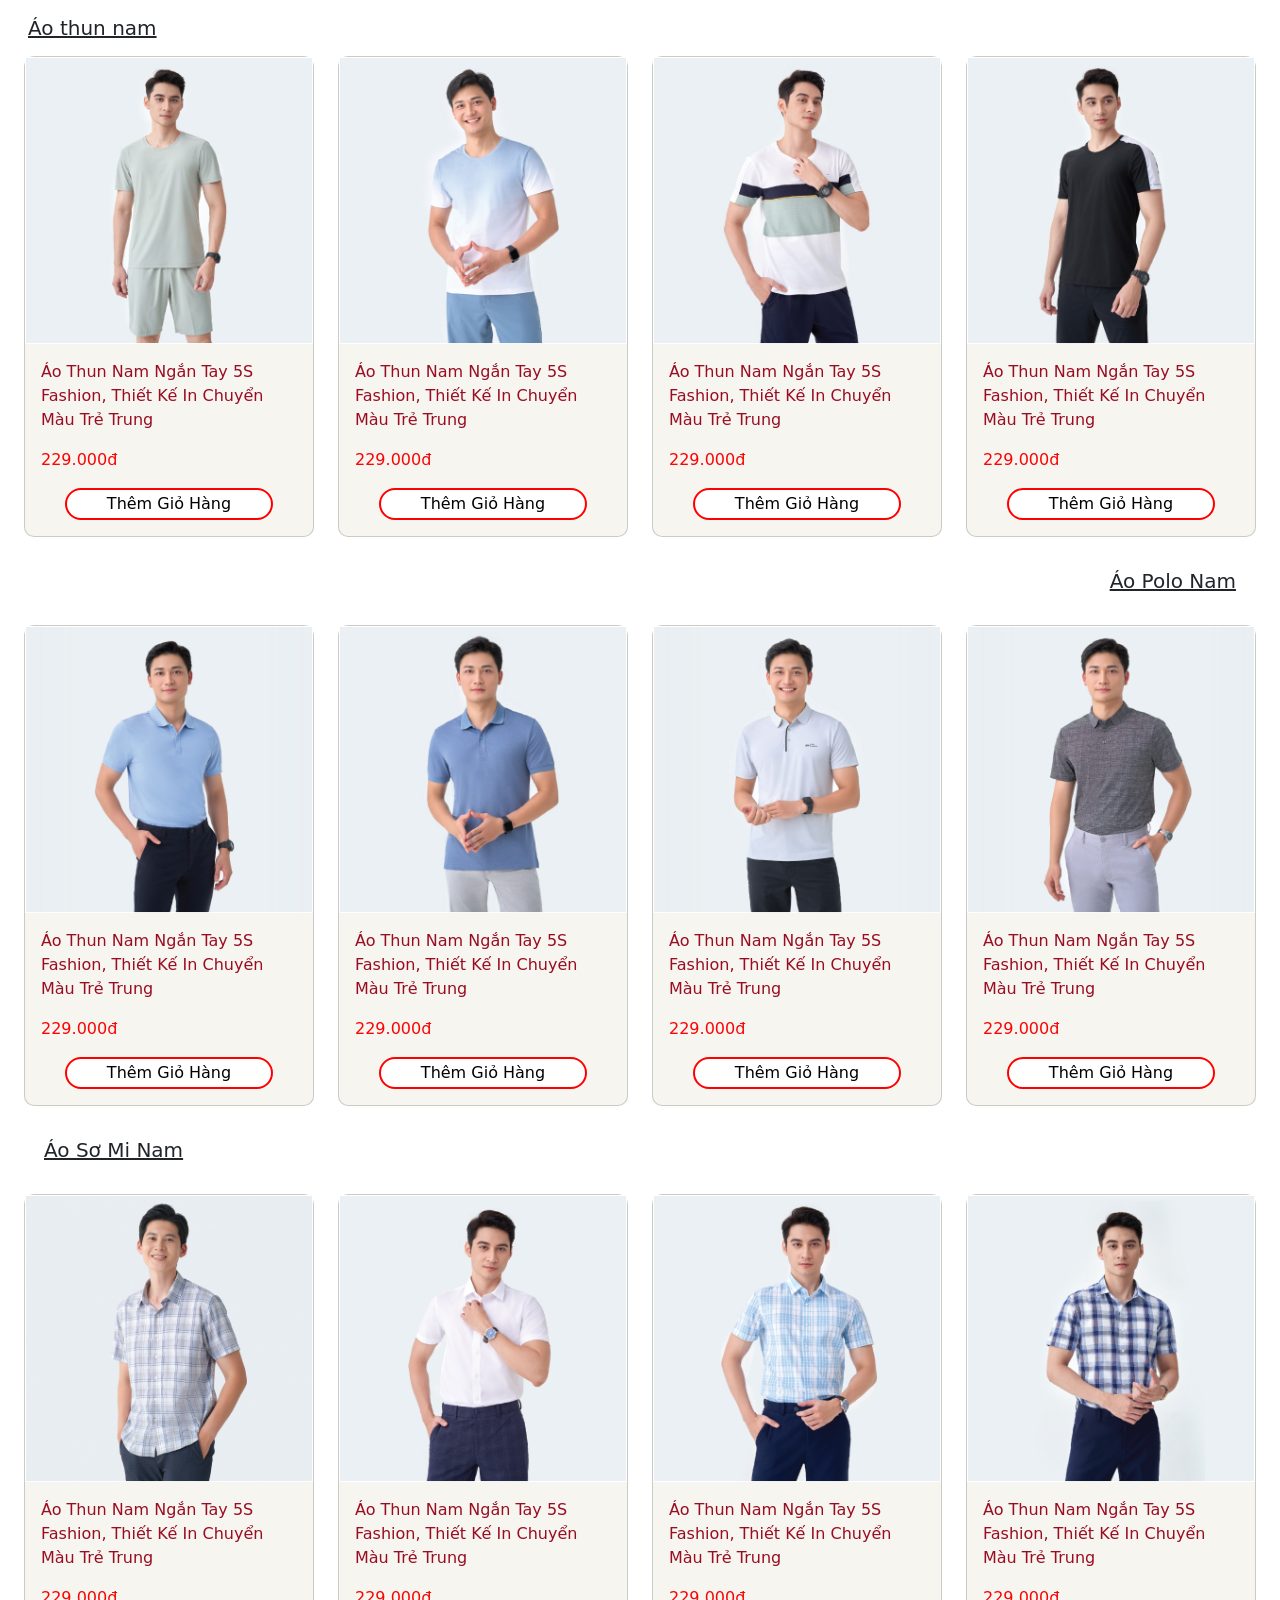
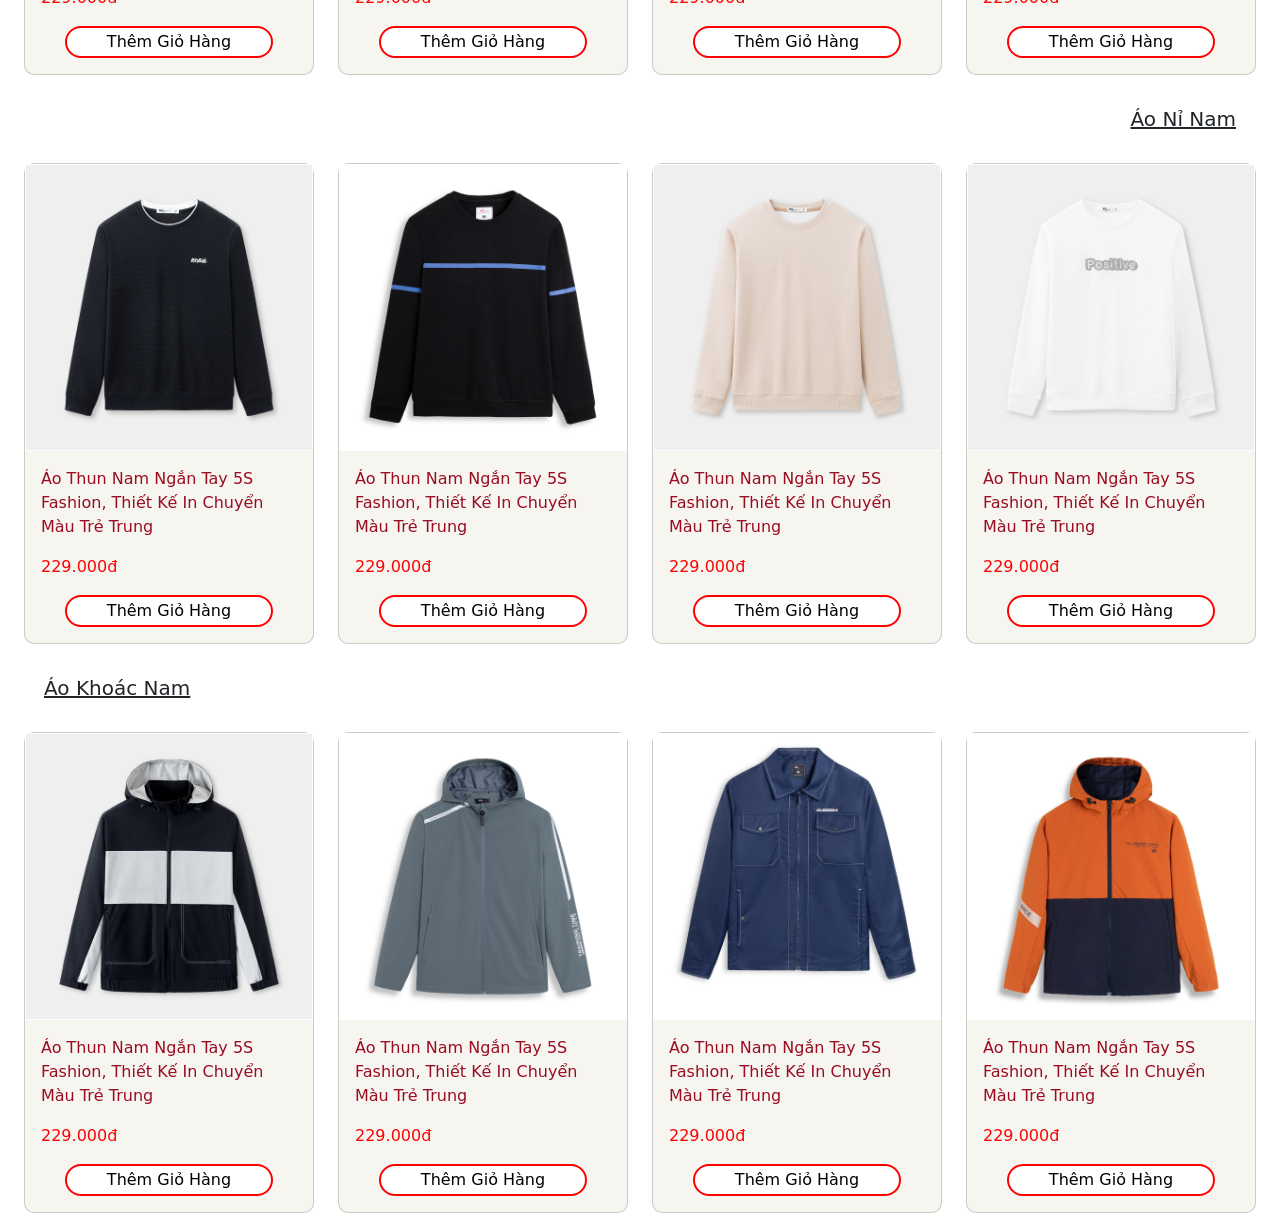
<file: Layout/bosuutap.html>
<!DOCTYPE html>
<html lang="en">

<head>
  <meta charset="UTF-8">
  <meta name="viewport" content="width=device-width, initial-scale=1.0">
  <title>Document</title>
  <link rel="preconnect" href="https://fonts.googleapis.com">
  <link rel="preconnect" href="https://fonts.gstatic.com" crossorigin>
  <link href="https://cdn.jsdelivr.net/npm/bootstrap@5.1.3/dist/css/bootstrap.min.css" rel="stylesheet"
    integrity="sha384-1BmE4kWBq78iYhFldvKuhfTAU6auU8tT94WrHftjDbrCEXSU1oBoqyl2QvZ6jIW3" crossorigin="anonymous">
  <script src="https://cdn.jsdelivr.net/npm/bootstrap@5.1.3/dist/js/bootstrap.bundle.min.js"
    integrity="sha384-ka7Sk0Gln4gmtz2MlQnikT1wXgYsOg+OMhuP+IlRH9sENBO0LRn5q+8nbTov4+1p"
    crossorigin="anonymous"></script>
  <link rel="stylesheet" href="index.css">
</head>

<body>
  <div class="container-fluid">
    <div>
      <h5 class="m-3" style=" text-decoration: underline;">Áo thun nam</h5>
    </div>
    <div class="container-fluid">
      <div class="row">
        <div class="col-3">
          <div class="card sanpham">
            <div class="body-card">
              <img src="img/aonam_1.png" alt="" class="w-100">
              <div class="m-3">
                <p>Áo Thun Nam Ngắn Tay 5S Fashion, Thiết Kế In Chuyển Màu Trẻ Trung</p>
                <p style="font-weight: 500; color: rgb(249, 5, 5);">229.000đ</p>
                <div class="button_sp1">
                  <button>Thêm Giỏ Hàng</button>
                </div>
              </div>
            </div>
          </div>
        </div>
        <div class="col-3">
          <div class="card sanpham">
            <div class="body-card ">
              <img src="img/aonam_2.png" alt="" class="w-100">
              <div class="m-3">
                <p>Áo Thun Nam Ngắn Tay 5S Fashion, Thiết Kế In Chuyển Màu Trẻ Trung</p>
                <p style="font-weight: 500; color: rgb(249, 5, 5);">229.000đ</p>
                <div class="button_sp1">
                  <button>Thêm Giỏ Hàng</button>
                </div>
              </div>
            </div>
          </div>
        </div>
        <div class="col-3">
          <div class="card sanpham">
            <div class="body-card ">
              <img src="img/aonam_3.png" alt="" class="w-100">
              <div class="m-3">
                <p>Áo Thun Nam Ngắn Tay 5S Fashion, Thiết Kế In Chuyển Màu Trẻ Trung</p>
                <p style="font-weight: 500; color: rgb(249, 5, 5);">229.000đ</p>
                <div class="button_sp1">
                  <button>Thêm Giỏ Hàng</button>
                </div>
              </div>
            </div>
          </div>
        </div>
        <div class="col-3">
          <div class="card sanpham">
            <div class="body-card ">
              <img src="img/aonam_4.png" alt="" class="w-100">
              <div class="m-3">
                <p>Áo Thun Nam Ngắn Tay 5S Fashion, Thiết Kế In Chuyển Màu Trẻ Trung</p>
                <p style="font-weight: 500; color: rgb(249, 5, 5);">229.000đ</p>
                <div class="button_sp1">
                  <button>Thêm Giỏ Hàng</button>
                </div>
              </div>
            </div>
          </div>
        </div>
      </div>
    </div>

    <div class="p-3" style=" text-align: right;">
      <h5 class="m-3" style=" text-decoration: underline;">Áo Polo Nam</h5>
    </div>
    <div class="container-fluid">
      <div class="row">
        <div class="col-3">
          <div class="card sanpham">
            <div class="body-card">
              <img src="img/aonam_5.png" alt="" class="w-100">
              <div class="m-3">
                <p>Áo Thun Nam Ngắn Tay 5S Fashion, Thiết Kế In Chuyển Màu Trẻ Trung</p>
                <p style="font-weight: 500; color: rgb(249, 5, 5);">229.000đ</p>
                <div class="button_sp1">
                  <button>Thêm Giỏ Hàng</button>
                </div>
              </div>
            </div>
          </div>
        </div>
        <div class="col-3">
          <div class="card sanpham">
            <div class="body-card ">
              <img src="img/aonam_6.png" alt="" class="w-100">
              <div class="m-3">
                <p>Áo Thun Nam Ngắn Tay 5S Fashion, Thiết Kế In Chuyển Màu Trẻ Trung</p>
                <p style="font-weight: 500; color: rgb(249, 5, 5);">229.000đ</p>
                <div class="button_sp1">
                  <button>Thêm Giỏ Hàng</button>
                </div>
              </div>
            </div>
          </div>
        </div>
        <div class="col-3">
          <div class="card sanpham">
            <div class="body-card ">
              <img src="img/aonam_7.png" alt="" class="w-100">
              <div class="m-3">
                <p>Áo Thun Nam Ngắn Tay 5S Fashion, Thiết Kế In Chuyển Màu Trẻ Trung</p>
                <p style="font-weight: 500; color: rgb(249, 5, 5);">229.000đ</p>
                <div class="button_sp1">
                  <button>Thêm Giỏ Hàng</button>
                </div>
              </div>
            </div>
          </div>
        </div>
        <div class="col-3">
          <div class="card sanpham">
            <div class="body-card ">
              <img src="img/aonam_8.png" alt="" class="w-100">
              <div class="m-3">
                <p>Áo Thun Nam Ngắn Tay 5S Fashion, Thiết Kế In Chuyển Màu Trẻ Trung</p>
                <p style="font-weight: 500; color: rgb(249, 5, 5);">229.000đ</p>
                <div class="button_sp1">
                  <button>Thêm Giỏ Hàng</button>
                </div>
              </div>
            </div>
          </div>
        </div>
      </div>
    </div>

    <div class="p-3">
      <h5 class="m-3" style=" text-decoration: underline;">Áo Sơ Mi Nam</h5>
    </div>
    <div class="container-fluid">
      <div class="row">
        <div class="col-3">
          <div class="card sanpham">
            <div class="body-card">
              <img src="img/aonam_9.png" alt="" class="w-100">
              <div class="m-3">
                <p>Áo Thun Nam Ngắn Tay 5S Fashion, Thiết Kế In Chuyển Màu Trẻ Trung</p>
                <p style="font-weight: 500; color: rgb(249, 5, 5);">229.000đ</p>
                <div class="button_sp1">
                  <button>Thêm Giỏ Hàng</button>
                </div>
              </div>
            </div>
          </div>
        </div>
        <div class="col-3">
          <div class="card sanpham">
            <div class="body-card ">
              <img src="img/aonam_10.png" alt="" class="w-100">
              <div class="m-3">
                <p>Áo Thun Nam Ngắn Tay 5S Fashion, Thiết Kế In Chuyển Màu Trẻ Trung</p>
                <p style="font-weight: 500; color: rgb(249, 5, 5);">229.000đ</p>
                <div class="button_sp1">
                  <button>Thêm Giỏ Hàng</button>
                </div>
              </div>
            </div>
          </div>
        </div>
        <div class="col-3">
          <div class="card sanpham">
            <div class="body-card ">
              <img src="img/aonam_11.png" alt="" class="w-100">
              <div class="m-3">
                <p>Áo Thun Nam Ngắn Tay 5S Fashion, Thiết Kế In Chuyển Màu Trẻ Trung</p>
                <p style="font-weight: 500; color: rgb(249, 5, 5);">229.000đ</p>
                <div class="button_sp1">
                  <button>Thêm Giỏ Hàng</button>
                </div>
              </div>
            </div>
          </div>
        </div>
        <div class="col-3">
          <div class="card sanpham">
            <div class="body-card ">
              <img src="img/aonam_12.png" alt="" class="w-100">
              <div class="m-3">
                <p>Áo Thun Nam Ngắn Tay 5S Fashion, Thiết Kế In Chuyển Màu Trẻ Trung</p>
                <p style="font-weight: 500; color: rgb(249, 5, 5);">229.000đ</p>
                <div class="button_sp1">
                  <button>Thêm Giỏ Hàng</button>
                </div>
              </div>
            </div>
          </div>
        </div>
      </div>
    </div>
    <div class="p-3" style=" text-align: right;">
      <h5 class="m-3" style=" text-decoration: underline;">Áo Nỉ Nam</h5>
    </div>
    <div class="container-fluid">
      <div class="row">
        <div class="col-3">
          <div class="card sanpham">
            <div class="body-card">
              <img src="img/aonam_13.png" alt="" class="w-100">
              <div class="m-3">
                <p>Áo Thun Nam Ngắn Tay 5S Fashion, Thiết Kế In Chuyển Màu Trẻ Trung</p>
                <p style="font-weight: 500; color: rgb(249, 5, 5);">229.000đ</p>
                <div class="button_sp1">
                  <button>Thêm Giỏ Hàng</button>
                </div>
              </div>
            </div>
          </div>
        </div>
        <div class="col-3">
          <div class="card sanpham">
            <div class="body-card ">
              <img src="img/aonam_14.png" alt="" class="w-100">
              <div class="m-3">
                <p>Áo Thun Nam Ngắn Tay 5S Fashion, Thiết Kế In Chuyển Màu Trẻ Trung</p>
                <p style="font-weight: 500; color: rgb(249, 5, 5);">229.000đ</p>
                <div class="button_sp1">
                  <button>Thêm Giỏ Hàng</button>
                </div>
              </div>
            </div>
          </div>
        </div>
        <div class="col-3">
          <div class="card sanpham">
            <div class="body-card ">
              <img src="img/aonam_15.png" alt="" class="w-100">
              <div class="m-3">
                <p>Áo Thun Nam Ngắn Tay 5S Fashion, Thiết Kế In Chuyển Màu Trẻ Trung</p>
                <p style="font-weight: 500; color: rgb(249, 5, 5);">229.000đ</p>
                <div class="button_sp1">
                  <button>Thêm Giỏ Hàng</button>
                </div>
              </div>
            </div>
          </div>
        </div>
        <div class="col-3">
          <div class="card sanpham">
            <div class="body-card ">
              <img src="img/aonam_16.png" alt="" class="w-100">
              <div class="m-3">
                <p>Áo Thun Nam Ngắn Tay 5S Fashion, Thiết Kế In Chuyển Màu Trẻ Trung</p>
                <p style="font-weight: 500; color: rgb(249, 5, 5);">229.000đ</p>
                <div class="button_sp1">
                  <button>Thêm Giỏ Hàng</button>
                </div>
              </div>
            </div>
          </div>
        </div>
      </div>
    </div>

    <div class="p-3">
      <h5 class="m-3" style=" text-decoration: underline;">Áo Khoác Nam</h5>
    </div>
    <div class="container-fluid">
      <div class="row">
        <div class="col-3">
          <div class="card sanpham">
            <div class="body-card">
              <img src="img/aonam_17.png" alt="" class="w-100">
              <div class="m-3">
                <p>Áo Thun Nam Ngắn Tay 5S Fashion, Thiết Kế In Chuyển Màu Trẻ Trung</p>
                <p style="font-weight: 500; color: rgb(249, 5, 5);">229.000đ</p>
                <div class="button_sp1">
                  <button>Thêm Giỏ Hàng</button>
                </div>
              </div>
            </div>
          </div>
        </div>
        <div class="col-3">
          <div class="card sanpham">
            <div class="body-card ">
              <img src="img/aonam_18.png" alt="" class="w-100">
              <div class="m-3">
                <p>Áo Thun Nam Ngắn Tay 5S Fashion, Thiết Kế In Chuyển Màu Trẻ Trung</p>
                <p style="font-weight: 500; color: rgb(249, 5, 5);">229.000đ</p>
                <div class="button_sp1">
                  <button>Thêm Giỏ Hàng</button>
                </div>
              </div>
            </div>
          </div>
        </div>
        <div class="col-3">
          <div class="card sanpham">
            <div class="body-card ">
              <img src="img/aonam_19.png" alt="" class="w-100">
              <div class="m-3">
                <p>Áo Thun Nam Ngắn Tay 5S Fashion, Thiết Kế In Chuyển Màu Trẻ Trung</p>
                <p style="font-weight: 500; color: rgb(249, 5, 5);">229.000đ</p>
                <div class="button_sp1">
                  <button>Thêm Giỏ Hàng</button>
                </div>
              </div>
            </div>
          </div>
        </div>
        <div class="col-3">
          <div class="card sanpham">
            <div class="body-card ">
              <img src="img/aonam_20.png" alt="" class="w-100">
              <div class="m-3">
                <p>Áo Thun Nam Ngắn Tay 5S Fashion, Thiết Kế In Chuyển Màu Trẻ Trung</p>
                <p style="font-weight: 500; color: rgb(249, 5, 5);">229.000đ</p>
                <div class="button_sp1">
                  <button>Thêm Giỏ Hàng</button>
                </div>
              </div>
            </div>
          </div>
        </div>
      </div>
    </div>
  </div>
</body>

</html>
</file>
<file: Layout/index.css>
a {
    text-decoration: none;
    color: #000;
}

a:hover {
    color: #FF0000;
}

.timkiem input[type="text"] {
    width: 200px;
    /* Đặt chiều rộng của phần input tùy ý */
    height: 30px;
    /* Đặt chiều cao của phần input tùy ý */
    border-radius: 20px;
    position: relative;
}

.timkiem .icon {
    position: relative;
    left: -40px;
    top: -3px;
}


.button1 {
    justify-content: center;
}

.chu {
    color: #990D23;
}

.sanpham {
    border-radius: 10px;
    color: #990D23;
    background-color: #F7F5EF
}

.menu {
    font-family: Roboto;
    padding-top: 25px;

}

.clik-sp {
    background-color: #990D23;
    margin-left: 64px;
    border-radius: 5px;
    color: white;
    border: none;
}

.icon1 {
    width: 25px;
    height: 25px;
    color: white;
    margin-top: 30px;
}

.user {
    width: 10%;
}

.user img {
    padding: 0px 10px;
    width: 40px;
}

.icon_sp {
    width: 88px;
    height: 88px;
}

.button_sp1 {
    display: grid;
    place-items: center;

}

.button_sp1 button {
    text-decoration: none;
    border: 2px solid #FF0000;
    /* Màu và độ rộng của viền */
    padding: 2px 40px;
    /* Kích thước nút */
    background-color: white;
    /* Màu nền */
    color: black;
    /* Màu chữ */
    border-radius: 20px;
}

.button_sp1 button:hover {
    background-color: #FF0000;
    color: white;
    border-color: #ffffff;
}

.header-container {
    position: sticky;
    top: 0;
    z-index: 999;
    background-color: #fff;
}
</file>
